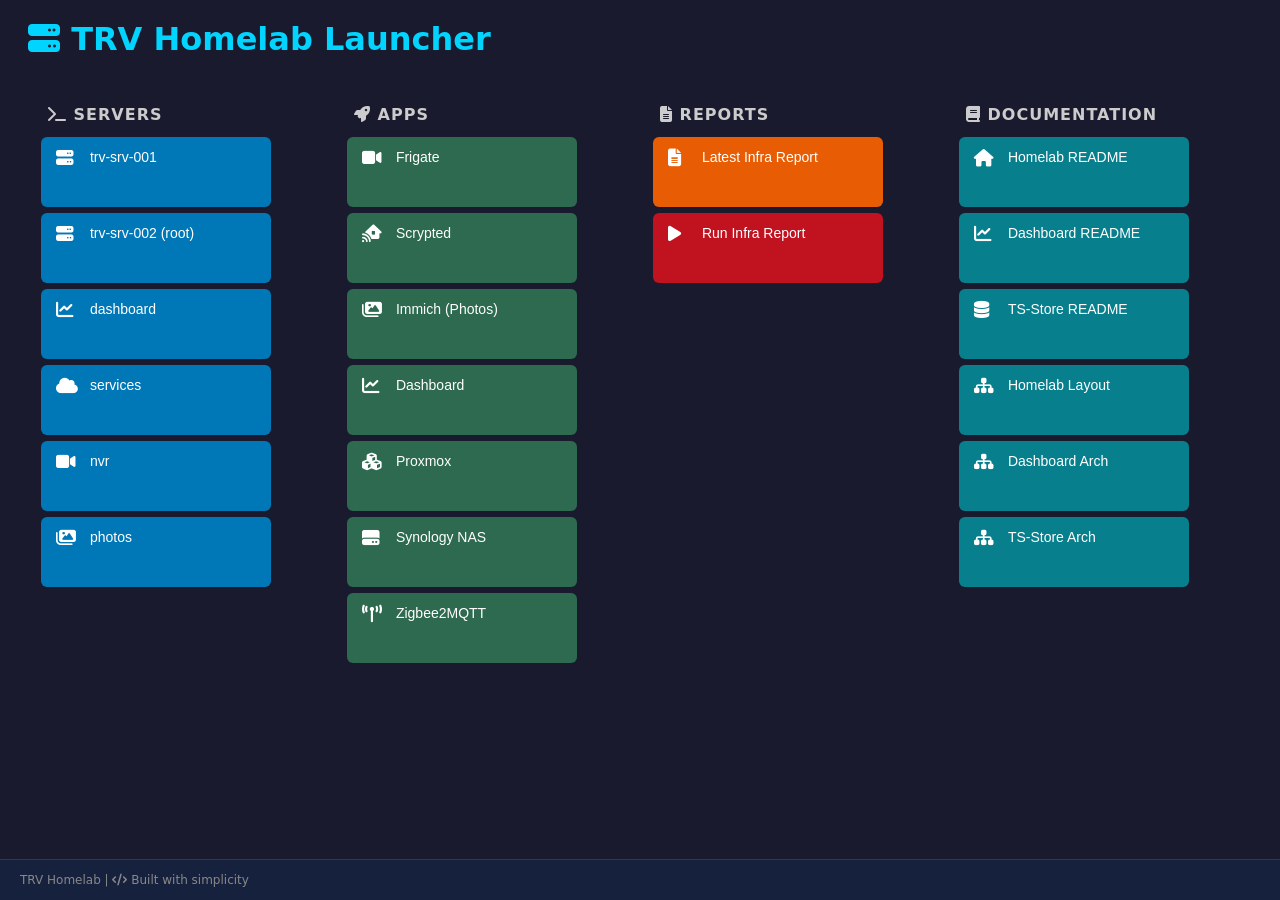
<file: tools/web-launcher/index.html>
<!DOCTYPE html>
<html lang="en">
<head>
  <meta charset="UTF-8">
  <meta name="viewport" content="width=device-width, initial-scale=1.0">
  <title>TRV Homelab Launcher</title>
  <link rel="icon" type="image/svg+xml" href="images/favicon.svg">
  <link rel="stylesheet" href="https://cdnjs.cloudflare.com/ajax/libs/font-awesome/6.5.1/css/all.min.css">
  <link rel="stylesheet" href="css/styles.css">
</head>
<body>

<h1><i class="fas fa-server"></i> TRV Homelab Launcher</h1>

<div class="container-fluid">
  <div class="row">

    <!-- Servers (SSH) -->
    <div class="section">
      <h3><i class="fas fa-terminal"></i> Servers</h3>

      <a href="ssh://<user>@<hub-tailscale-ip>">
        <div class="demo demo-server">
          <div class="col1"><i class="fas fa-server fa-lg"></i></div>
          <div class="col2">trv-srv-001</div>
        </div>
      </a>

      <a href="ssh://root@<proxmox-tailscale-ip>">
        <div class="demo demo-server">
          <div class="col1"><i class="fas fa-server fa-lg"></i></div>
          <div class="col2">trv-srv-002 (root)</div>
        </div>
      </a>

      <a href="ssh://<user>@<dashboard-tailscale-ip>">
        <div class="demo demo-server">
          <div class="col1"><i class="fas fa-chart-line fa-lg"></i></div>
          <div class="col2">dashboard</div>
        </div>
      </a>

      <a href="ssh://<user>@<services-tailscale-ip>">
        <div class="demo demo-server">
          <div class="col1"><i class="fas fa-cloud fa-lg"></i></div>
          <div class="col2">services</div>
        </div>
      </a>

      <a href="ssh://<user>@<nvr-tailscale-ip>">
        <div class="demo demo-server">
          <div class="col1"><i class="fas fa-video fa-lg"></i></div>
          <div class="col2">nvr</div>
        </div>
      </a>

      <a href="ssh://<user>@<photos-tailscale-ip>">
        <div class="demo demo-server">
          <div class="col1"><i class="fas fa-images fa-lg"></i></div>
          <div class="col2">photos</div>
        </div>
      </a>

    </div>

    <!-- Apps -->
    <div class="section">
      <h3><i class="fas fa-rocket"></i> Apps</h3>

      <a href="http://<nvr-tailscale-ip>:5000" target="_blank">
        <div class="demo demo-app">
          <div class="col1"><i class="fas fa-video fa-lg"></i></div>
          <div class="col2">Frigate</div>
        </div>
      </a>

      <a href="https://<nvr-tailscale-ip>:10443" target="_blank">
        <div class="demo demo-app">
          <div class="col1"><i class="fas fa-house-signal fa-lg"></i></div>
          <div class="col2">Scrypted</div>
        </div>
      </a>

      <a href="http://<photos-tailscale-ip>:2283" target="_blank">
        <div class="demo demo-app">
          <div class="col1"><i class="fas fa-images fa-lg"></i></div>
          <div class="col2">Immich (Photos)</div>
        </div>
      </a>

      <a href="http://<dashboard-tailscale-ip>" target="_blank">
        <div class="demo demo-app">
          <div class="col1"><i class="fas fa-chart-line fa-lg"></i></div>
          <div class="col2">Dashboard</div>
        </div>
      </a>

      <a href="https://<proxmox-tailscale-ip>:8006" target="_blank">
        <div class="demo demo-app">
          <div class="col1"><i class="fas fa-cubes fa-lg"></i></div>
          <div class="col2">Proxmox</div>
        </div>
      </a>

      <a href="http://<synology-tailscale-ip>:5000" target="_blank">
        <div class="demo demo-app">
          <div class="col1"><i class="fas fa-hard-drive fa-lg"></i></div>
          <div class="col2">Synology NAS</div>
        </div>
      </a>

      <a href="http://<services-tailscale-ip>:8080" target="_blank">
        <div class="demo demo-app">
          <div class="col1"><i class="fas fa-tower-broadcast fa-lg"></i></div>
          <div class="col2">Zigbee2MQTT</div>
        </div>
      </a>
    </div>

    <!-- Reports & Actions -->
    <div class="section">
      <h3><i class="fas fa-file-lines"></i> Reports</h3>

      <a href="file:///path/to/trv-homelab/svr-rpts/latest" target="_blank">
        <div class="demo demo-report">
          <div class="col1"><i class="fas fa-file-alt fa-lg"></i></div>
          <div class="col2">Latest Infra Report</div>
        </div>
      </a>

      <a href="#" onclick="alert('Run: cd ~/Documents/GitHub/trv-homelab/tools/ansible && ansible-playbook playbooks/server-report.yml'); return false;">
        <div class="demo demo-action">
          <div class="col1"><i class="fas fa-play fa-lg"></i></div>
          <div class="col2">Run Infra Report</div>
        </div>
      </a>
    </div>

    <!-- Documentation -->
    <div class="section">
      <h3><i class="fas fa-book"></i> Documentation</h3>

      <a href="file:///path/to/trv-homelab/README.md" target="_blank">
        <div class="demo demo-docs">
          <div class="col1"><i class="fas fa-home fa-lg"></i></div>
          <div class="col2">Homelab README</div>
        </div>
      </a>

      <a href="file:///path/to/dashboard/README.md" target="_blank">
        <div class="demo demo-docs">
          <div class="col1"><i class="fas fa-chart-line fa-lg"></i></div>
          <div class="col2">Dashboard README</div>
        </div>
      </a>

      <a href="file:///path/to/ts-store/README.md" target="_blank">
        <div class="demo demo-docs">
          <div class="col1"><i class="fas fa-database fa-lg"></i></div>
          <div class="col2">TS-Store README</div>
        </div>
      </a>

      <a href="file:///path/to/trv-homelab/docs/IoT Component Diagram.drawio.png" target="_blank">
        <div class="demo demo-docs">
          <div class="col1"><i class="fas fa-sitemap fa-lg"></i></div>
          <div class="col2">Homelab Layout</div>
        </div>
      </a>

      <a href="file:///path/to/dashboard/docs/architecture.md" target="_blank">
        <div class="demo demo-docs">
          <div class="col1"><i class="fas fa-sitemap fa-lg"></i></div>
          <div class="col2">Dashboard Arch</div>
        </div>
      </a>

      <a href="file:///path/to/ts-store/docs/architecture.md" target="_blank">
        <div class="demo demo-docs">
          <div class="col1"><i class="fas fa-sitemap fa-lg"></i></div>
          <div class="col2">TS-Store Arch</div>
        </div>
      </a>
    </div>

  </div>
</div>

<footer>
  TRV Homelab | <i class="fas fa-code"></i> Built with simplicity
</footer>

</body>
</html>
</file>
<file: tools/web-launcher/css/styles.css>
body {
  font-family: 'Open Sans', "Segoe UI", Frutiger, "Frutiger Linotype", "Dejavu Sans", "Helvetica Neue", Arial, sans-serif;
  background-color: #1a1a2e;
  margin-bottom: 60px;
  color: #eee;
}

h1 {
  color: #00d4ff;
  margin-left: 20px;
  margin-top: 20px;
}

h3 {
  color: #ccc;
  margin-left: 10px;
  margin-bottom: 10px;
  font-size: 16px;
  text-transform: uppercase;
  letter-spacing: 1px;
}

.category {
  margin: 15px 10px;
}

.demo:hover {
  background: #4a4a6a;
  transform: translateY(-2px);
  box-shadow: 0 4px 8px rgba(0,0,0,0.3);
}

.demo {
  font-family: 'Avenir Next', 'Open Sans', sans-serif;
  font-size: 14px;
  display: inline-block;
  padding: 12px 15px;
  margin: 3px;
  height: 46px;
  width: 200px;
  text-align: left;
  white-space: nowrap;
  border-radius: 6px;
  transition: all 0.2s ease;
}

.col1 {
  display: inline-block;
  width: 15%;
}

.col2 {
  display: inline-block;
  width: 82%;
}

/* Servers - Blue */
.demo-server,
.demo-server a {
  background: #0077b6;
  color: #FFF;
}

/* Apps - Green */
.demo-app,
.demo-app a {
  background: #2d6a4f;
  color: #FFF;
}

/* Infrastructure - Purple */
.demo-infra,
.demo-infra a {
  background: #7b2cbf;
  color: #FFF;
}

/* Reports - Orange */
.demo-report,
.demo-report a {
  background: #e85d04;
  color: #FFF;
}

/* Docs - Teal */
.demo-docs,
.demo-docs a {
  background: #087f8c;
  color: #FFF;
}

/* Actions - Red */
.demo-action,
.demo-action a {
  background: #c1121f;
  color: #FFF;
}

a {
  text-decoration: none;
}

footer {
  display: inline-block;
  position: fixed;
  left: 0px;
  bottom: 0px;
  right: 0px;
  background-color: #16213e;
  height: 40px;
  line-height: 40px;
  width: 100%;
  padding-left: 20px;
  padding-right: 20px;
  border-top: 1px solid rgba(255,255,255,0.1);
  color: #888;
  font-size: 12px;
}

.container-fluid {
  padding: 0 20px;
}

.row {
  display: flex;
  flex-wrap: wrap;
}

.section {
  flex: 1;
  min-width: 220px;
  margin: 10px;
}
</file>
